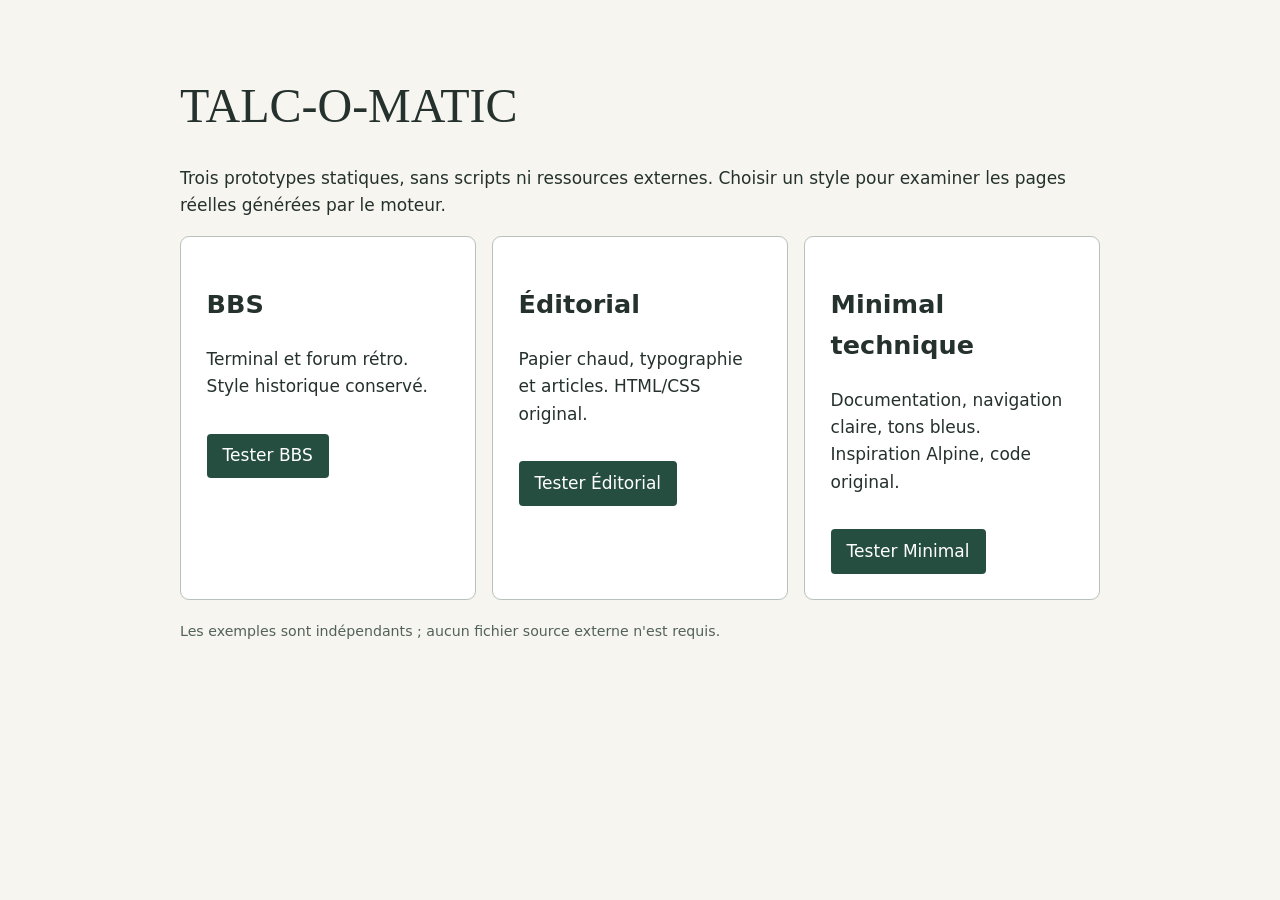
<file: previews/index.html>
<!doctype html><html lang="fr"><head><meta charset="utf-8"><meta name="viewport" content="width=device-width,initial-scale=1"><title>TALC-O-MATIC · Galerie</title><style>body{font:17px/1.6 system-ui,sans-serif;margin:0 auto;max-width:920px;padding:3rem 1.5rem;background:#f6f5f0;color:#25312d}h1{font:normal 3rem/1.1 Georgia,serif}section{display:grid;grid-template-columns:repeat(auto-fit,minmax(220px,1fr));gap:1rem}a{color:inherit}article{padding:1.6rem;border:1px solid #b6c2bb;border-radius:9px;background:white}article a{display:inline-block;margin-top:1rem;padding:.55rem 1rem;background:#254e40;color:white;border-radius:4px;text-decoration:none}a:focus-visible{outline:3px solid #437d60;outline-offset:4px}small{color:#526259}</style></head><body><h1>TALC-O-MATIC</h1><p>Trois prototypes statiques, sans scripts ni ressources externes. Choisir un style pour examiner les pages réelles générées par le moteur.</p><section><article><h2>BBS</h2><p>Terminal et forum rétro. Style historique conservé.</p><a href="bbs/index.html">Tester BBS</a></article><article><h2>Éditorial</h2><p>Papier chaud, typographie et articles. HTML/CSS original.</p><a href="editorial/index.html">Tester Éditorial</a></article><article><h2>Minimal technique</h2><p>Documentation, navigation claire, tons bleus. Inspiration Alpine, code original.</p><a href="technique/index.html">Tester Minimal</a></article></section><p><small>Les exemples sont indépendants ; aucun fichier source externe n'est requis.</small></p></body></html>
</file>
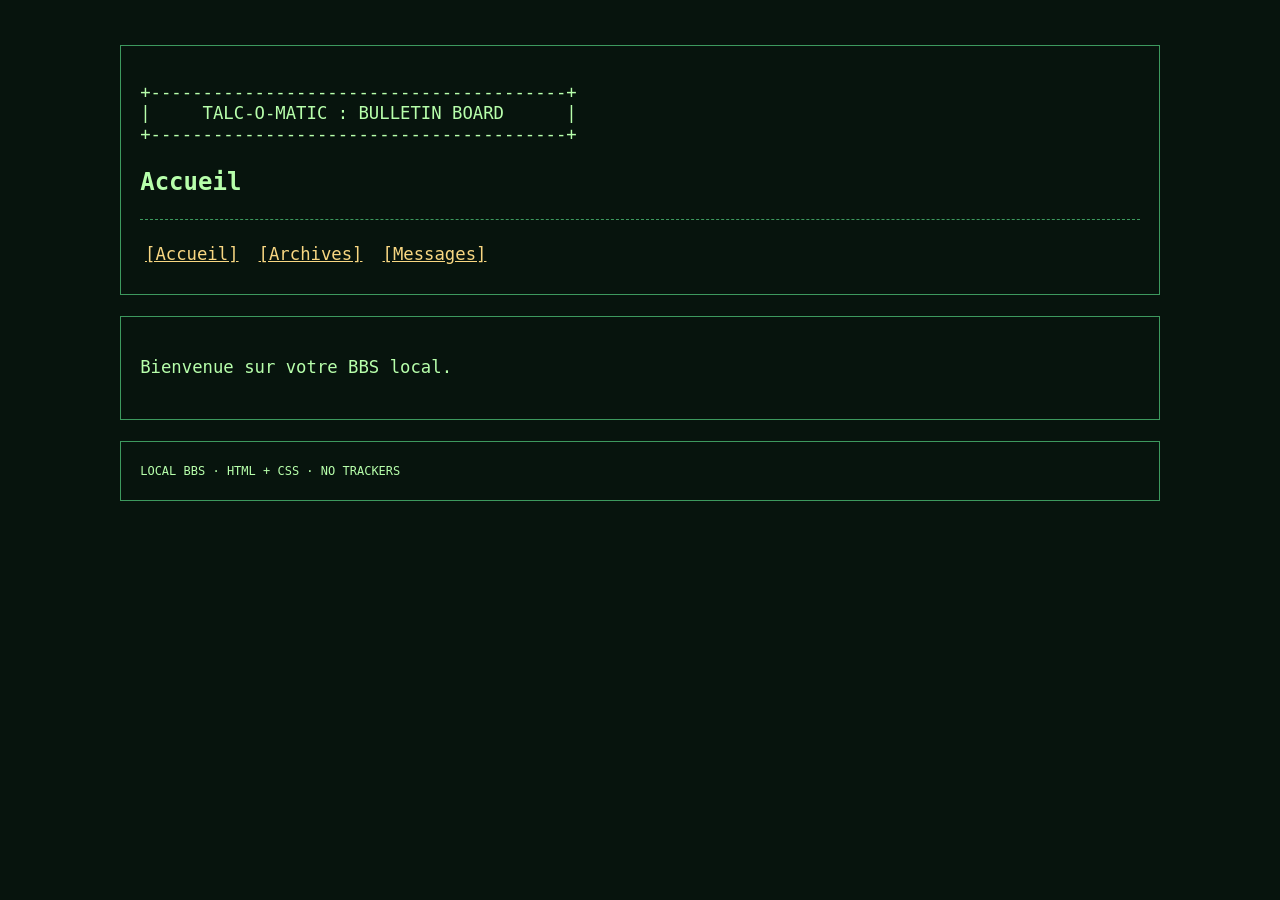
<file: previews/bbs/index.html>
<!doctype html>
<html lang="fr"><head><meta charset="utf-8"><meta name="viewport" content="width=device-width,initial-scale=1"><title>Accueil · BBS</title><link rel="stylesheet" href="style.css"></head>
<body><header><pre aria-hidden="true">+----------------------------------------+
|     TALC-O-MATIC : BULLETIN BOARD      |
+----------------------------------------+</pre><h1>Accueil</h1><nav aria-label="Rubriques"><a href="index.html" aria-current="page">[Accueil]</a> <a href="archives.html">[Archives]</a> <a href="messages.html">[Messages]</a></nav></header>
<main><p>Bienvenue sur votre BBS local.</p></main><footer>LOCAL BBS · HTML + CSS · NO TRACKERS</footer></body></html>
</file>
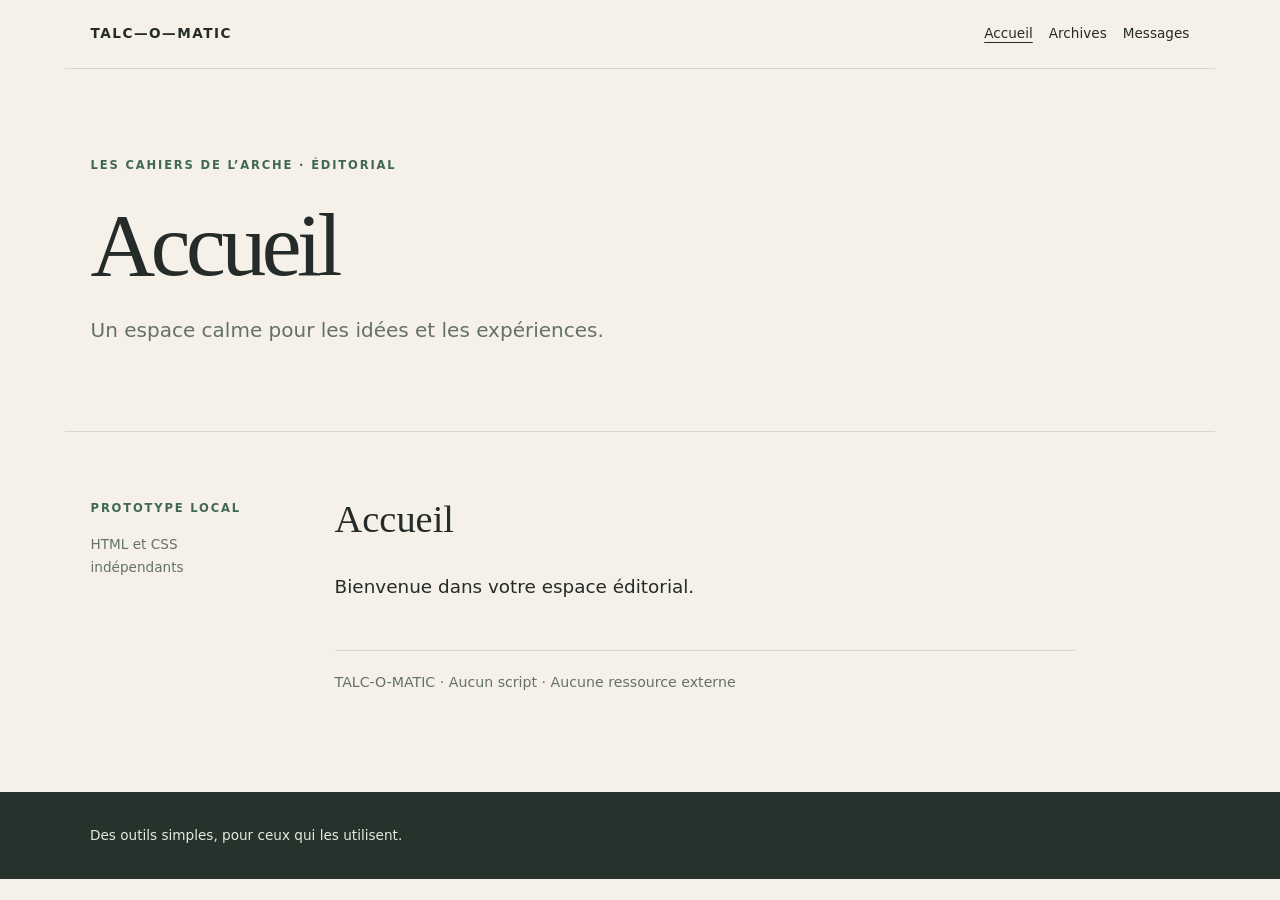
<file: previews/editorial/index.html>
<!doctype html>
<html lang="fr"><head><meta charset="utf-8"><meta name="viewport" content="width=device-width,initial-scale=1"><title>Accueil · TALC-O-MATIC</title><link rel="stylesheet" href="style.css"></head>
<body><header class="topbar"><a class="brand" href="index.html">TALC—O—MATIC</a><nav aria-label="Rubriques"><a href="index.html" aria-current="page">Accueil</a> <a href="archives.html">Archives</a> <a href="messages.html">Messages</a></nav></header><main><section class="hero"><span class="eyebrow">LES CAHIERS DE L’ARCHE · ÉDITORIAL</span><h1>Accueil</h1><p class="lede">Un espace calme pour les idées et les expériences.</p></section><div class="content"><aside><span class="eyebrow">PROTOTYPE LOCAL</span><p>HTML et CSS indépendants</p></aside><article><h2>Accueil</h2><p>Bienvenue dans votre espace éditorial.</p><div class="rule"></div><small>TALC-O-MATIC · Aucun script · Aucune ressource externe</small></article></div></main><footer>Des outils simples, pour ceux qui les utilisent.</footer></body></html>
</file>
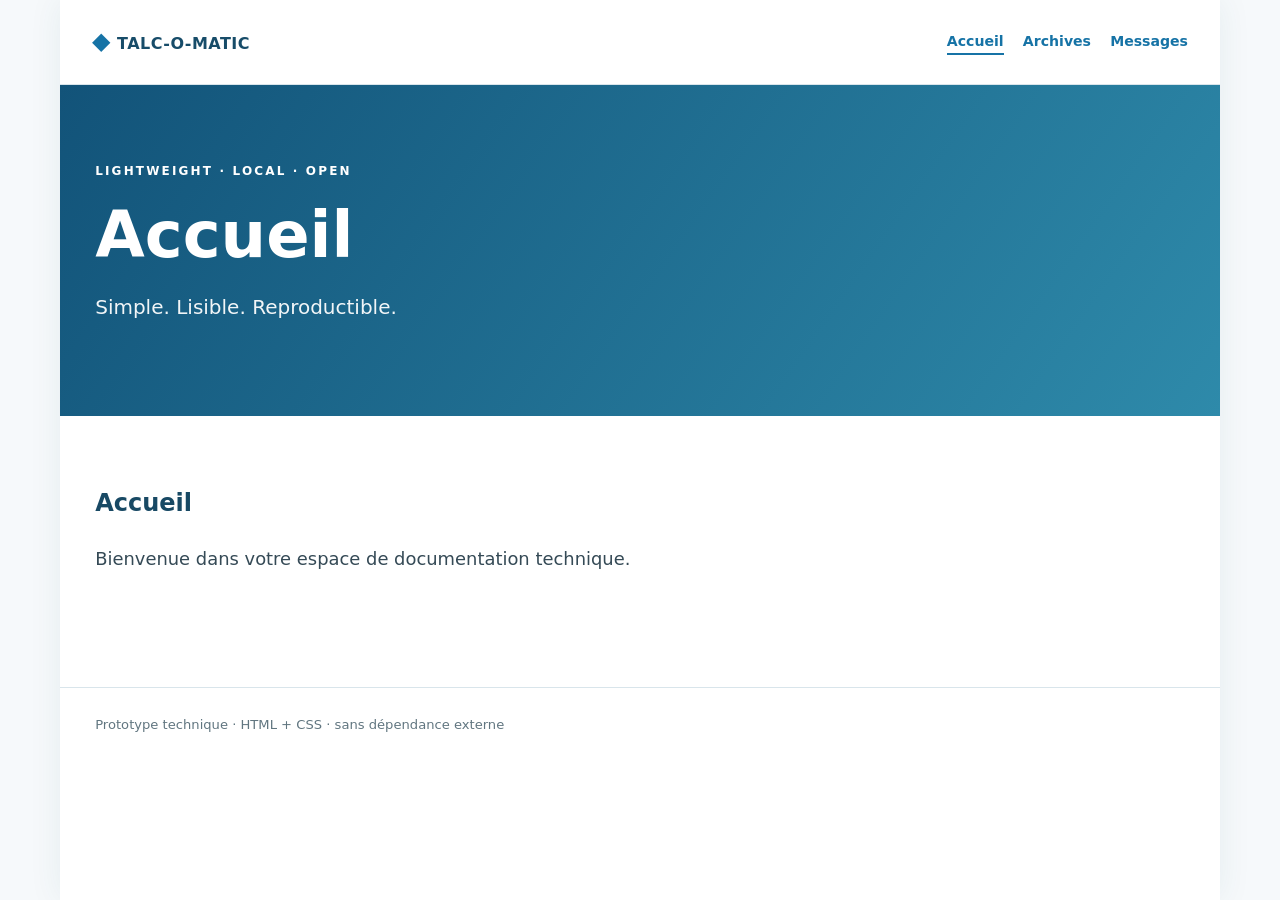
<file: previews/technique/index.html>
<!doctype html>
<html lang="fr"><head><meta charset="utf-8"><meta name="viewport" content="width=device-width,initial-scale=1"><title>Accueil · TALC-O-MATIC</title><link rel="stylesheet" href="style.css"></head>
<body><div class="shell"><header class="top"><a href="index.html" class="logo"><span class="mark">◆</span> TALC-O-MATIC</a><nav aria-label="Rubriques"><a href="index.html" aria-current="page">Accueil</a> <a href="archives.html">Archives</a> <a href="messages.html">Messages</a></nav></header><section class="banner"><span class="kicker">LIGHTWEIGHT · LOCAL · OPEN</span><h1>Accueil</h1><p>Simple. Lisible. Reproductible.</p></section><main class="panel"><h2>Accueil</h2><p>Bienvenue dans votre espace de documentation technique.</p></main><footer>Prototype technique · HTML + CSS · sans dépendance externe</footer></div></body></html>
</file>
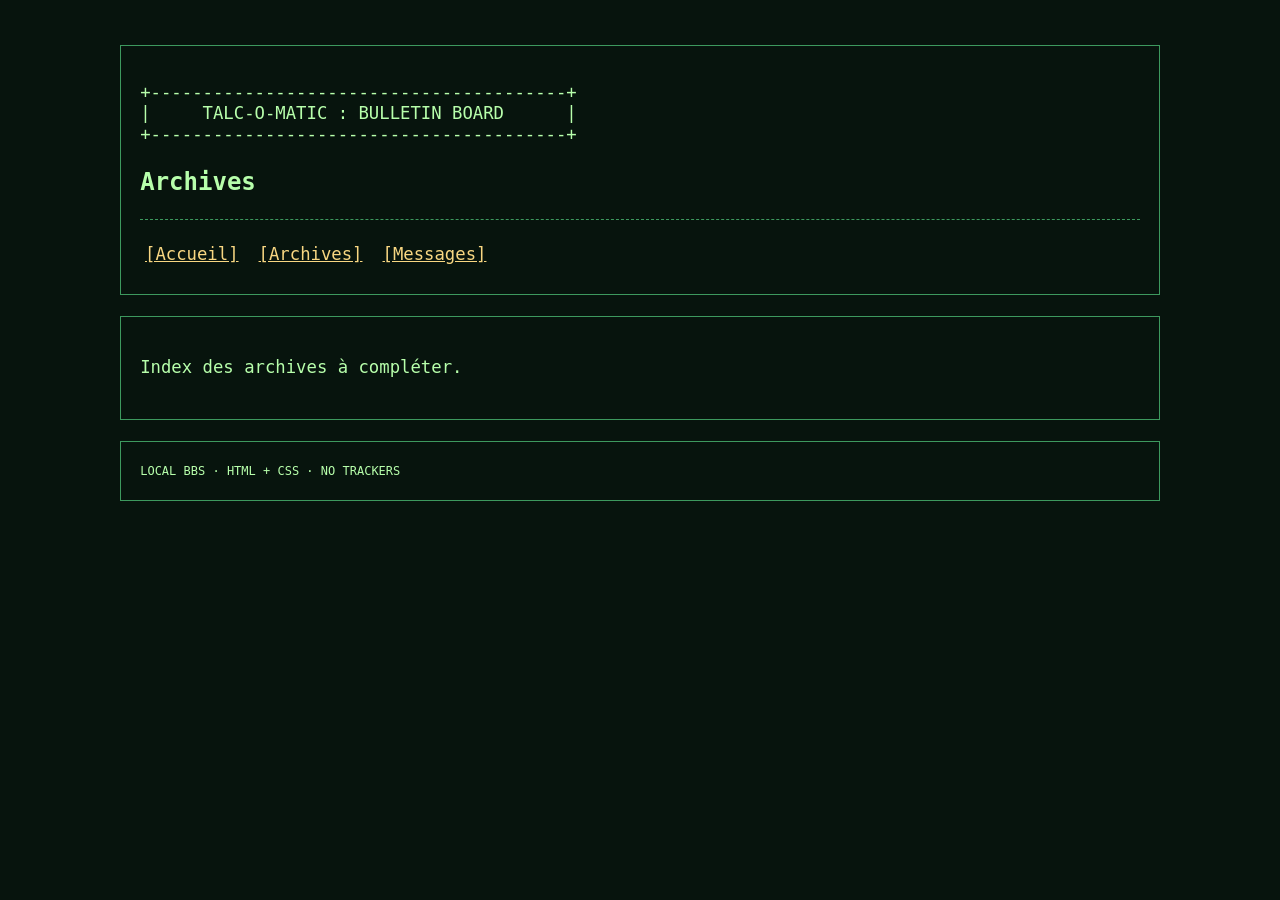
<file: previews/bbs/archives.html>
<!doctype html>
<html lang="fr"><head><meta charset="utf-8"><meta name="viewport" content="width=device-width,initial-scale=1"><title>Archives · BBS</title><link rel="stylesheet" href="style.css"></head>
<body><header><pre aria-hidden="true">+----------------------------------------+
|     TALC-O-MATIC : BULLETIN BOARD      |
+----------------------------------------+</pre><h1>Archives</h1><nav aria-label="Rubriques"><a href="index.html">[Accueil]</a> <a href="archives.html" aria-current="page">[Archives]</a> <a href="messages.html">[Messages]</a></nav></header>
<main><p>Index des archives à compléter.</p></main><footer>LOCAL BBS · HTML + CSS · NO TRACKERS</footer></body></html>
</file>
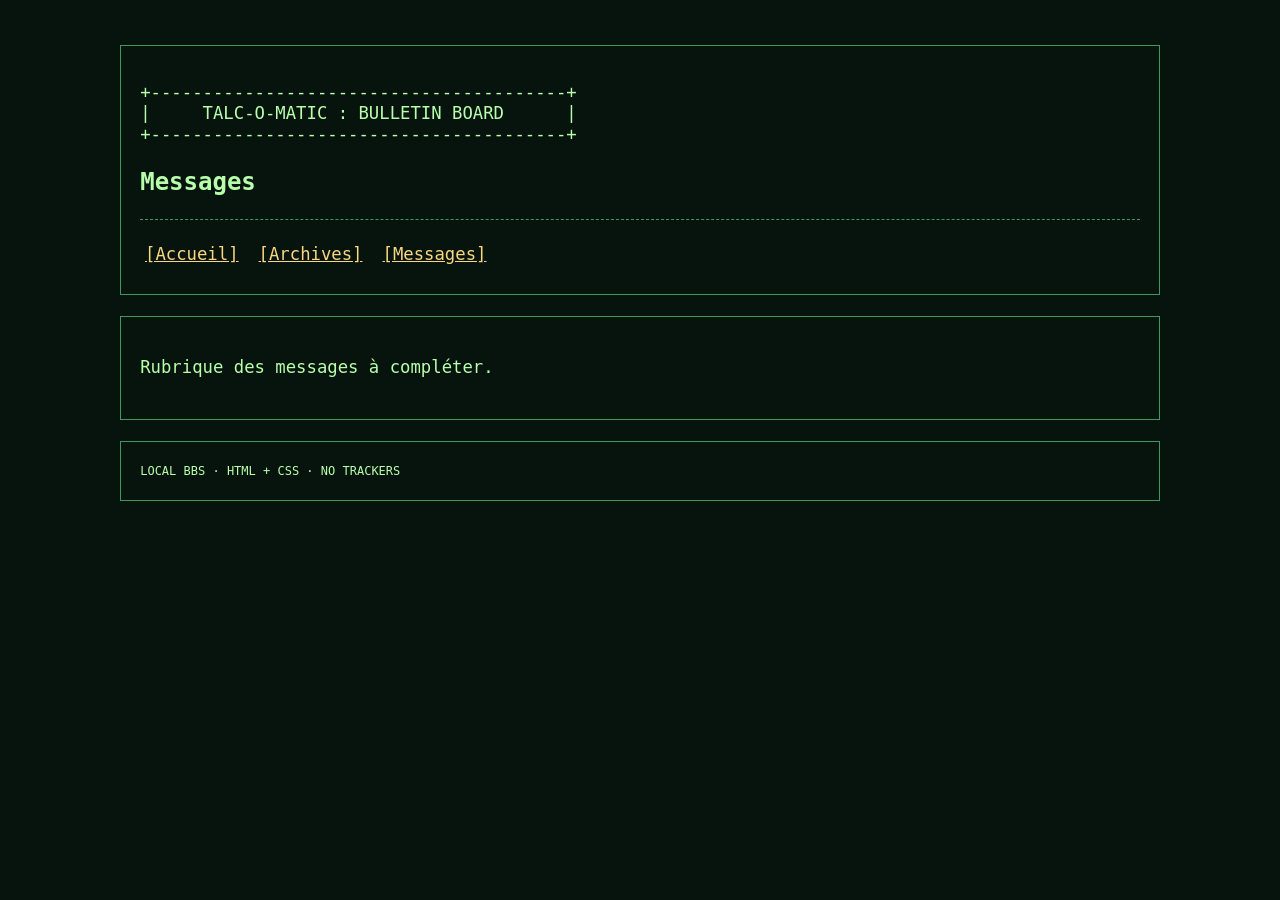
<file: previews/bbs/messages.html>
<!doctype html>
<html lang="fr"><head><meta charset="utf-8"><meta name="viewport" content="width=device-width,initial-scale=1"><title>Messages · BBS</title><link rel="stylesheet" href="style.css"></head>
<body><header><pre aria-hidden="true">+----------------------------------------+
|     TALC-O-MATIC : BULLETIN BOARD      |
+----------------------------------------+</pre><h1>Messages</h1><nav aria-label="Rubriques"><a href="index.html">[Accueil]</a> <a href="archives.html">[Archives]</a> <a href="messages.html" aria-current="page">[Messages]</a></nav></header>
<main><p>Rubrique des messages à compléter.</p></main><footer>LOCAL BBS · HTML + CSS · NO TRACKERS</footer></body></html>
</file>
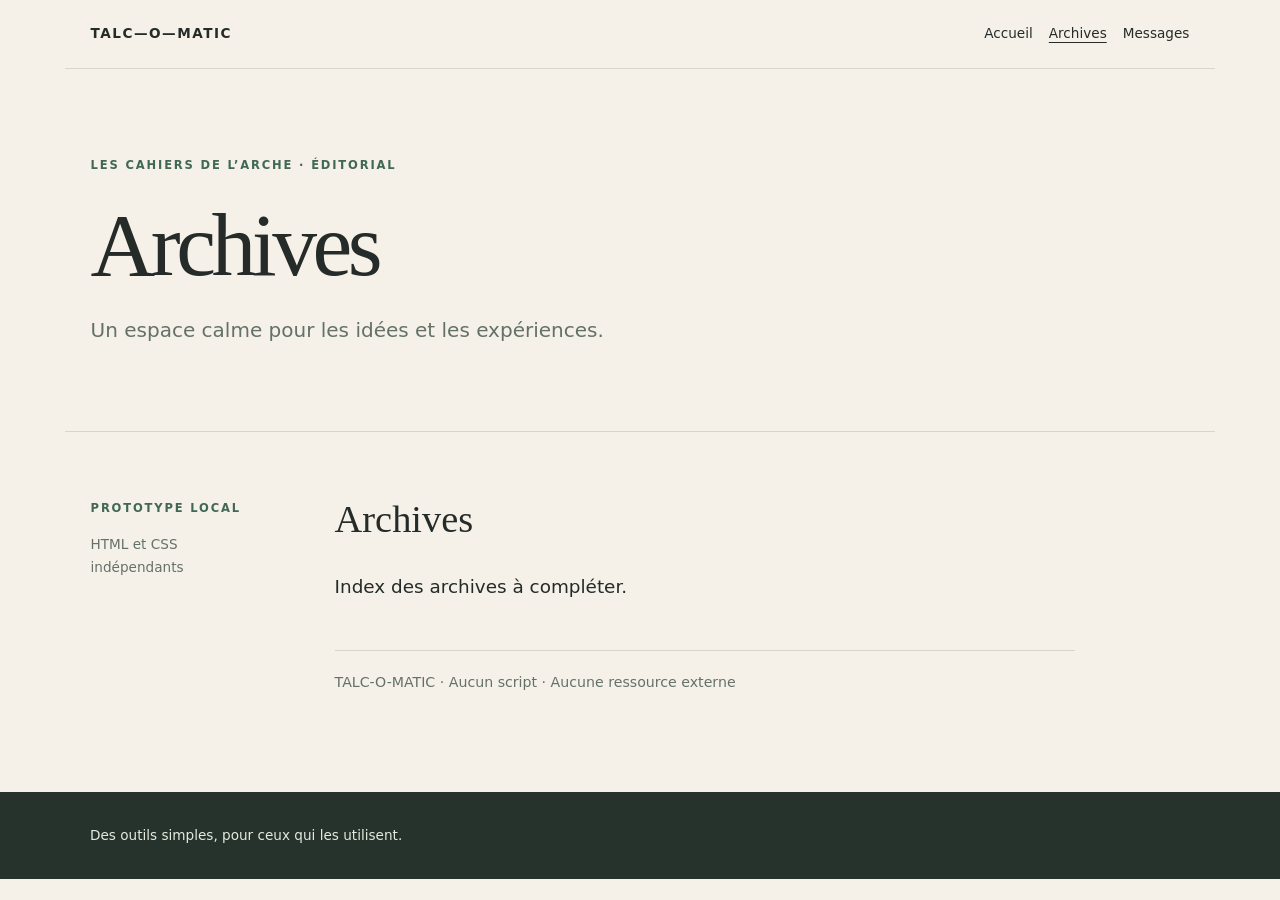
<file: previews/editorial/archives.html>
<!doctype html>
<html lang="fr"><head><meta charset="utf-8"><meta name="viewport" content="width=device-width,initial-scale=1"><title>Archives · TALC-O-MATIC</title><link rel="stylesheet" href="style.css"></head>
<body><header class="topbar"><a class="brand" href="index.html">TALC—O—MATIC</a><nav aria-label="Rubriques"><a href="index.html">Accueil</a> <a href="archives.html" aria-current="page">Archives</a> <a href="messages.html">Messages</a></nav></header><main><section class="hero"><span class="eyebrow">LES CAHIERS DE L’ARCHE · ÉDITORIAL</span><h1>Archives</h1><p class="lede">Un espace calme pour les idées et les expériences.</p></section><div class="content"><aside><span class="eyebrow">PROTOTYPE LOCAL</span><p>HTML et CSS indépendants</p></aside><article><h2>Archives</h2><p>Index des archives à compléter.</p><div class="rule"></div><small>TALC-O-MATIC · Aucun script · Aucune ressource externe</small></article></div></main><footer>Des outils simples, pour ceux qui les utilisent.</footer></body></html>
</file>
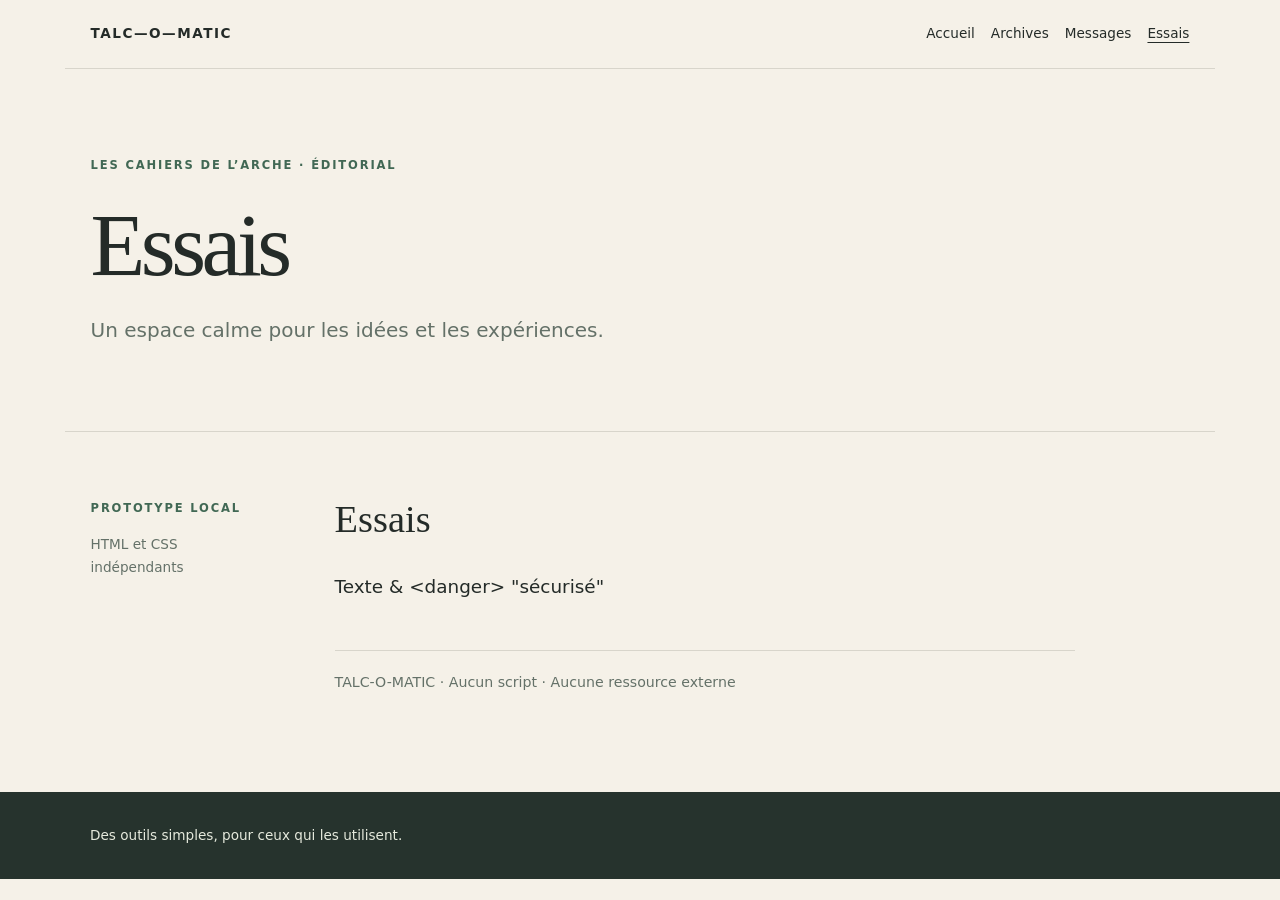
<file: previews/editorial/essais.html>
<!doctype html>
<html lang="fr"><head><meta charset="utf-8"><meta name="viewport" content="width=device-width,initial-scale=1"><title>Essais · TALC-O-MATIC</title><link rel="stylesheet" href="style.css"></head>
<body><header class="topbar"><a class="brand" href="index.html">TALC—O—MATIC</a><nav aria-label="Rubriques"><a href="index.html">Accueil</a> <a href="archives.html">Archives</a> <a href="messages.html">Messages</a> <a href="essais.html" aria-current="page">Essais</a></nav></header><main><section class="hero"><span class="eyebrow">LES CAHIERS DE L’ARCHE · ÉDITORIAL</span><h1>Essais</h1><p class="lede">Un espace calme pour les idées et les expériences.</p></section><div class="content"><aside><span class="eyebrow">PROTOTYPE LOCAL</span><p>HTML et CSS indépendants</p></aside><article><h2>Essais</h2><p>Texte &amp; &lt;danger&gt; &quot;sécurisé&quot;</p><div class="rule"></div><small>TALC-O-MATIC · Aucun script · Aucune ressource externe</small></article></div></main><footer>Des outils simples, pour ceux qui les utilisent.</footer></body></html>
</file>
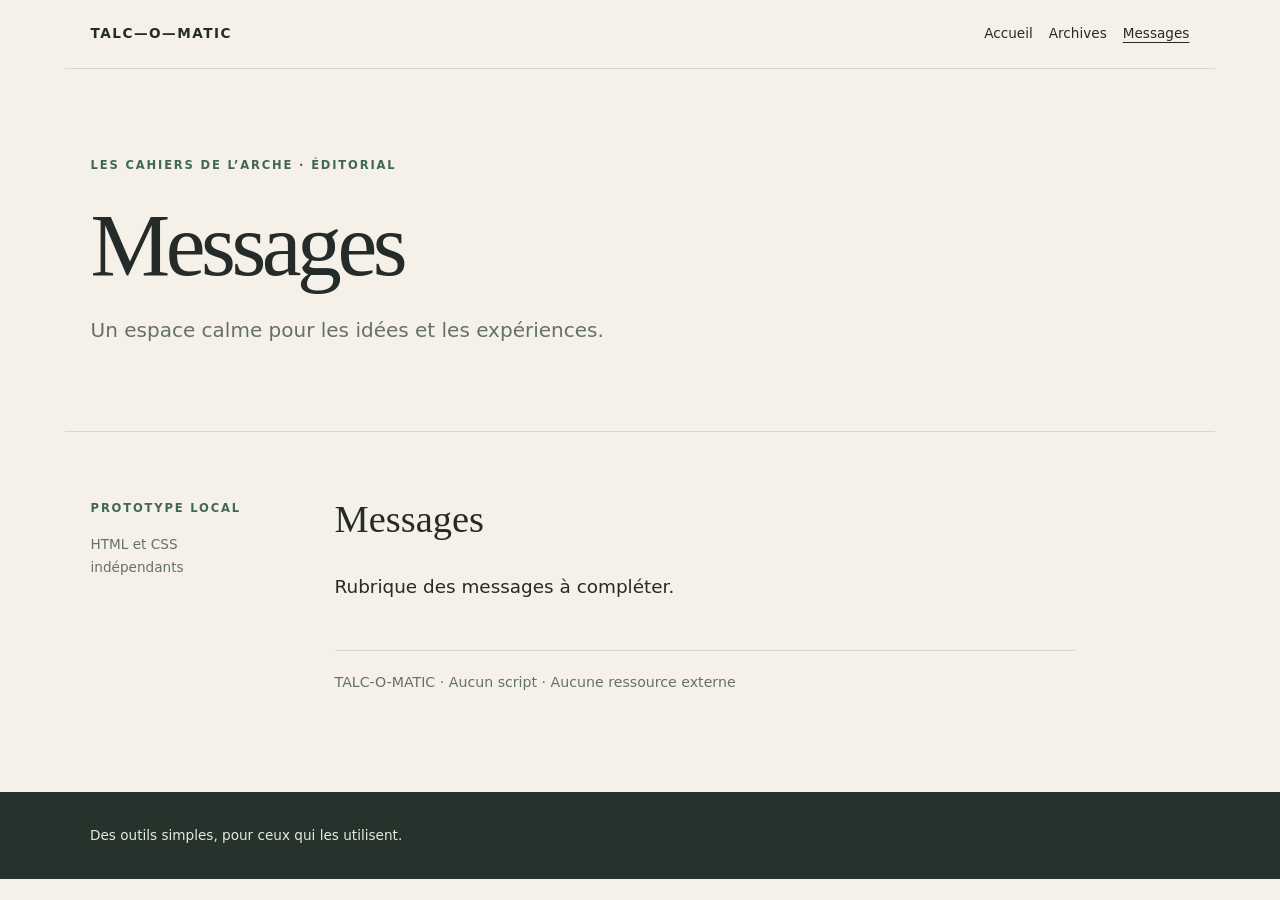
<file: previews/editorial/messages.html>
<!doctype html>
<html lang="fr"><head><meta charset="utf-8"><meta name="viewport" content="width=device-width,initial-scale=1"><title>Messages · TALC-O-MATIC</title><link rel="stylesheet" href="style.css"></head>
<body><header class="topbar"><a class="brand" href="index.html">TALC—O—MATIC</a><nav aria-label="Rubriques"><a href="index.html">Accueil</a> <a href="archives.html">Archives</a> <a href="messages.html" aria-current="page">Messages</a></nav></header><main><section class="hero"><span class="eyebrow">LES CAHIERS DE L’ARCHE · ÉDITORIAL</span><h1>Messages</h1><p class="lede">Un espace calme pour les idées et les expériences.</p></section><div class="content"><aside><span class="eyebrow">PROTOTYPE LOCAL</span><p>HTML et CSS indépendants</p></aside><article><h2>Messages</h2><p>Rubrique des messages à compléter.</p><div class="rule"></div><small>TALC-O-MATIC · Aucun script · Aucune ressource externe</small></article></div></main><footer>Des outils simples, pour ceux qui les utilisent.</footer></body></html>
</file>
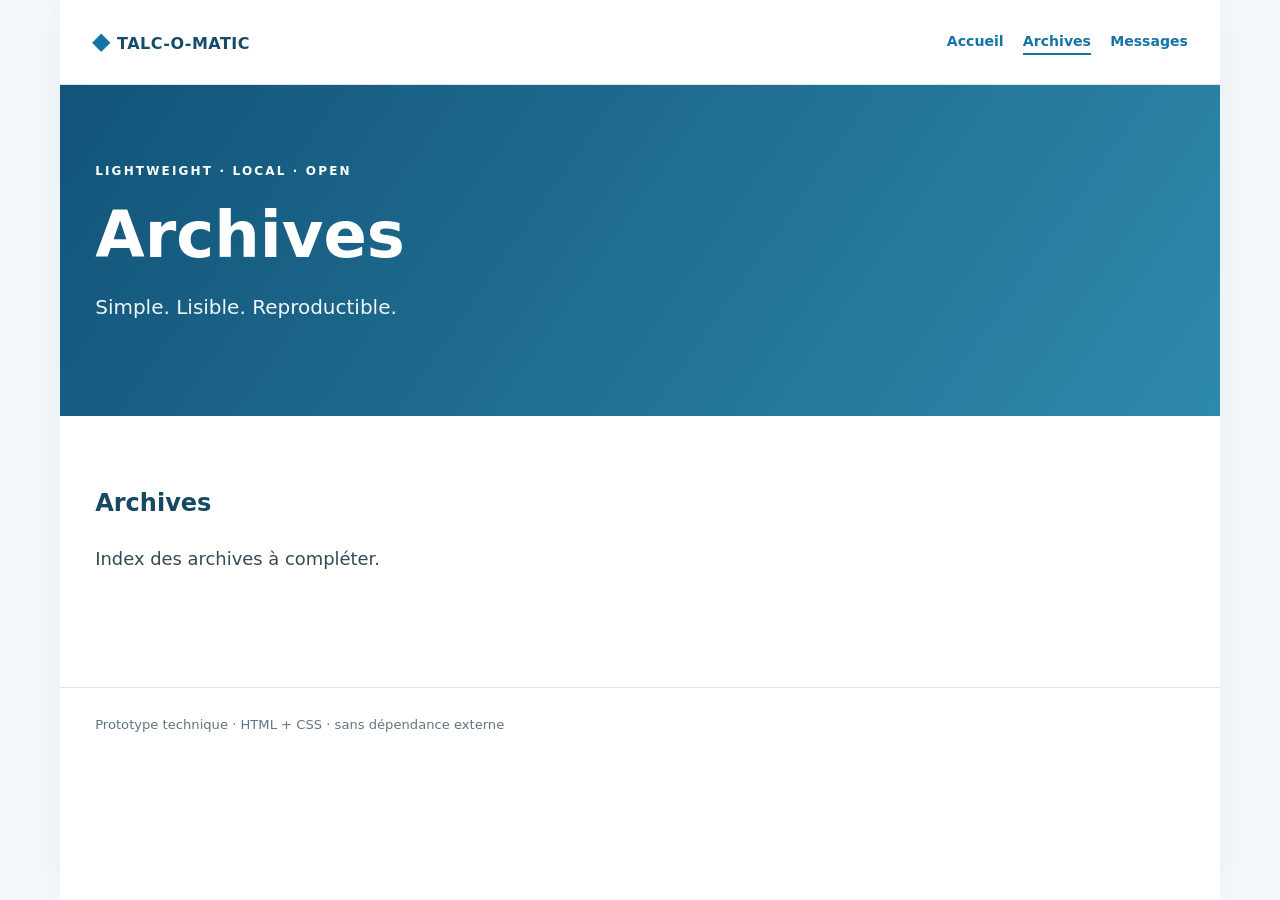
<file: previews/technique/archives.html>
<!doctype html>
<html lang="fr"><head><meta charset="utf-8"><meta name="viewport" content="width=device-width,initial-scale=1"><title>Archives · TALC-O-MATIC</title><link rel="stylesheet" href="style.css"></head>
<body><div class="shell"><header class="top"><a href="index.html" class="logo"><span class="mark">◆</span> TALC-O-MATIC</a><nav aria-label="Rubriques"><a href="index.html">Accueil</a> <a href="archives.html" aria-current="page">Archives</a> <a href="messages.html">Messages</a></nav></header><section class="banner"><span class="kicker">LIGHTWEIGHT · LOCAL · OPEN</span><h1>Archives</h1><p>Simple. Lisible. Reproductible.</p></section><main class="panel"><h2>Archives</h2><p>Index des archives à compléter.</p></main><footer>Prototype technique · HTML + CSS · sans dépendance externe</footer></div></body></html>
</file>
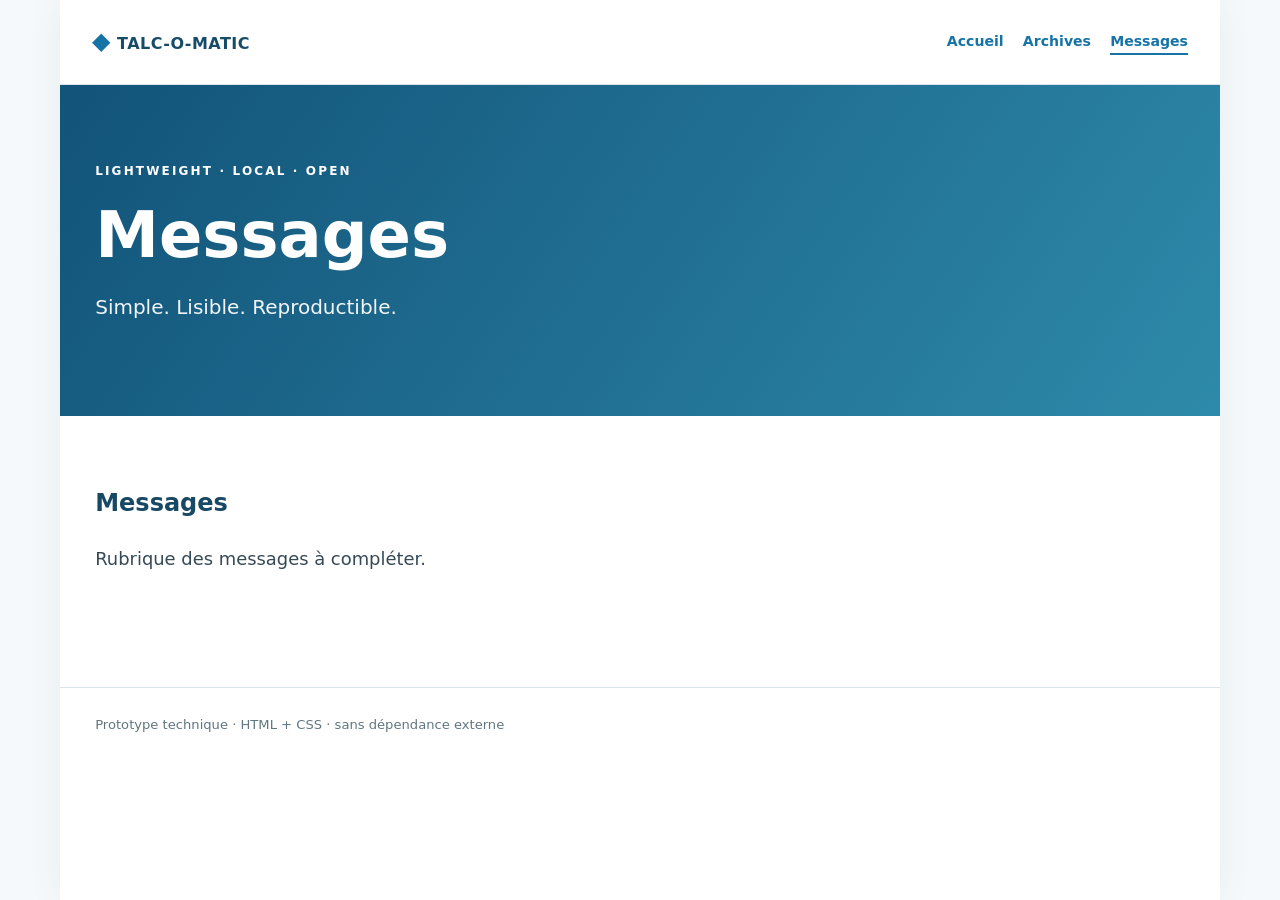
<file: previews/technique/messages.html>
<!doctype html>
<html lang="fr"><head><meta charset="utf-8"><meta name="viewport" content="width=device-width,initial-scale=1"><title>Messages · TALC-O-MATIC</title><link rel="stylesheet" href="style.css"></head>
<body><div class="shell"><header class="top"><a href="index.html" class="logo"><span class="mark">◆</span> TALC-O-MATIC</a><nav aria-label="Rubriques"><a href="index.html">Accueil</a> <a href="archives.html">Archives</a> <a href="messages.html" aria-current="page">Messages</a></nav></header><section class="banner"><span class="kicker">LIGHTWEIGHT · LOCAL · OPEN</span><h1>Messages</h1><p>Simple. Lisible. Reproductible.</p></section><main class="panel"><h2>Messages</h2><p>Rubrique des messages à compléter.</p></main><footer>Prototype technique · HTML + CSS · sans dépendance externe</footer></div></body></html>
</file>
<file: previews/bbs/style.css>
:root{color-scheme:dark;--fg:#b7ffab;--bg:#07140d;--border:#3d995e}*{box-sizing:border-box}body{margin:0 auto;max-width:68rem;padding:1.5rem;background:var(--bg);color:var(--fg);font:1.08rem/1.7 ui-monospace,Consolas,monospace}header,main,footer{margin:1.3rem 0;border:1px solid var(--border);padding:1.2rem}pre{overflow:auto;line-height:1.2}h1{font-size:1.5rem}a{color:#f8d782;display:inline-block;margin:.3rem}a:focus-visible{outline:3px solid #fff}nav{border-top:1px dashed var(--border);padding-top:1rem}footer{font-size:.75rem}::selection{background:#356a4a;color:white}
</file>
<file: previews/editorial/style.css>
:root{--paper:#f5f1e8;--ink:#242b28;--muted:#647168;--line:#d8d5cb;--accent:#416854}*{box-sizing:border-box}body{margin:0;background:var(--paper);color:var(--ink);font:17px/1.7 system-ui,sans-serif}a{color:inherit;text-underline-offset:4px}a:focus-visible{outline:3px solid var(--accent);outline-offset:3px}.topbar{max-width:1150px;margin:auto;padding:1.4rem 1.6rem;display:flex;align-items:center;justify-content:space-between;gap:1rem;border-bottom:1px solid var(--line)}.brand{font-weight:800;letter-spacing:.11em;text-decoration:none;font-size:.85rem}nav{display:flex;flex-wrap:wrap;gap:1rem}nav a{font-size:.85rem;text-decoration:none}nav a[aria-current]{text-decoration:underline}.hero{max-width:1150px;margin:auto;padding:5rem 1.6rem 4rem;border-bottom:1px solid var(--line)}.eyebrow{font:.72rem/1.5 system-ui,sans-serif;letter-spacing:.16em;color:var(--accent);font-weight:750}.hero h1{font:normal clamp(3rem,7vw,6rem)/1.07 Georgia,serif;letter-spacing:-.05em;margin:1.2rem 0}.lede{color:var(--muted);font-size:1.25rem}.content{max-width:1150px;margin:auto;padding:4rem 1.6rem 6rem;display:grid;grid-template-columns:180px minmax(0,740px);gap:4rem}.content aside{font-size:.85rem;color:var(--muted)}article h2{font:normal 2.4rem/1.2 Georgia,serif;margin:0 0 1.8rem}article p{white-space:normal;font-size:1.15rem}article .rule{border-top:1px solid var(--line);margin:3rem 0 1rem}article small{color:var(--muted)}footer{background:#26332d;color:#e6eadd;padding:2rem max(1.6rem,calc((100% - 1100px)/2));font-size:.85rem}@media(max-width:760px){.topbar{align-items:flex-start;flex-direction:column}.hero{padding-top:3rem}.content{display:block;padding-top:2.5rem}.content aside{margin-bottom:2rem}}
</file>
<file: previews/technique/style.css>
:root{--blue:#1673a6;--ink:#354a56;--line:#d9e5eb;--bg:#f6f9fb}*{box-sizing:border-box}body{margin:0;background:var(--bg);color:var(--ink);font:16px/1.65 system-ui,sans-serif}a{color:var(--blue)}a:focus-visible{outline:3px solid #187ba7;outline-offset:4px}.shell{max-width:1160px;margin:auto;background:#fff;min-height:100vh;box-shadow:0 0 2rem #1c506013}.top{display:flex;align-items:center;justify-content:space-between;gap:1rem;padding:1.4rem 2rem;border-bottom:1px solid var(--line)}.logo{font-weight:800;text-decoration:none;color:#174c69;letter-spacing:.03em}.mark{font-size:1.5rem;color:var(--blue)}nav{display:flex;flex-wrap:wrap;gap:1.2rem}nav a{text-decoration:none;font-weight:600;font-size:.88rem}nav a[aria-current]{border-bottom:2px solid var(--blue)}.banner{background:linear-gradient(125deg,#125379,#2e8aaa);color:white;padding:4.5rem 2.2rem}.kicker{font-size:.75rem;letter-spacing:.18em;font-weight:700}.banner h1{font-size:clamp(2.4rem,6vw,4rem);line-height:1.12;margin:1rem 0}.banner p{font-size:1.25rem;opacity:.94}.panel{max-width:820px;padding:3rem 2.2rem 6rem}.panel h2{color:#184964}.panel p{font-size:1.12rem}footer{border-top:1px solid var(--line);padding:1.6rem 2.2rem;color:#617680;font-size:.82rem}@media(max-width:750px){.top{align-items:flex-start;flex-direction:column}.banner{padding:3rem 1.4rem}.panel{padding:2rem 1.4rem}}
</file>
